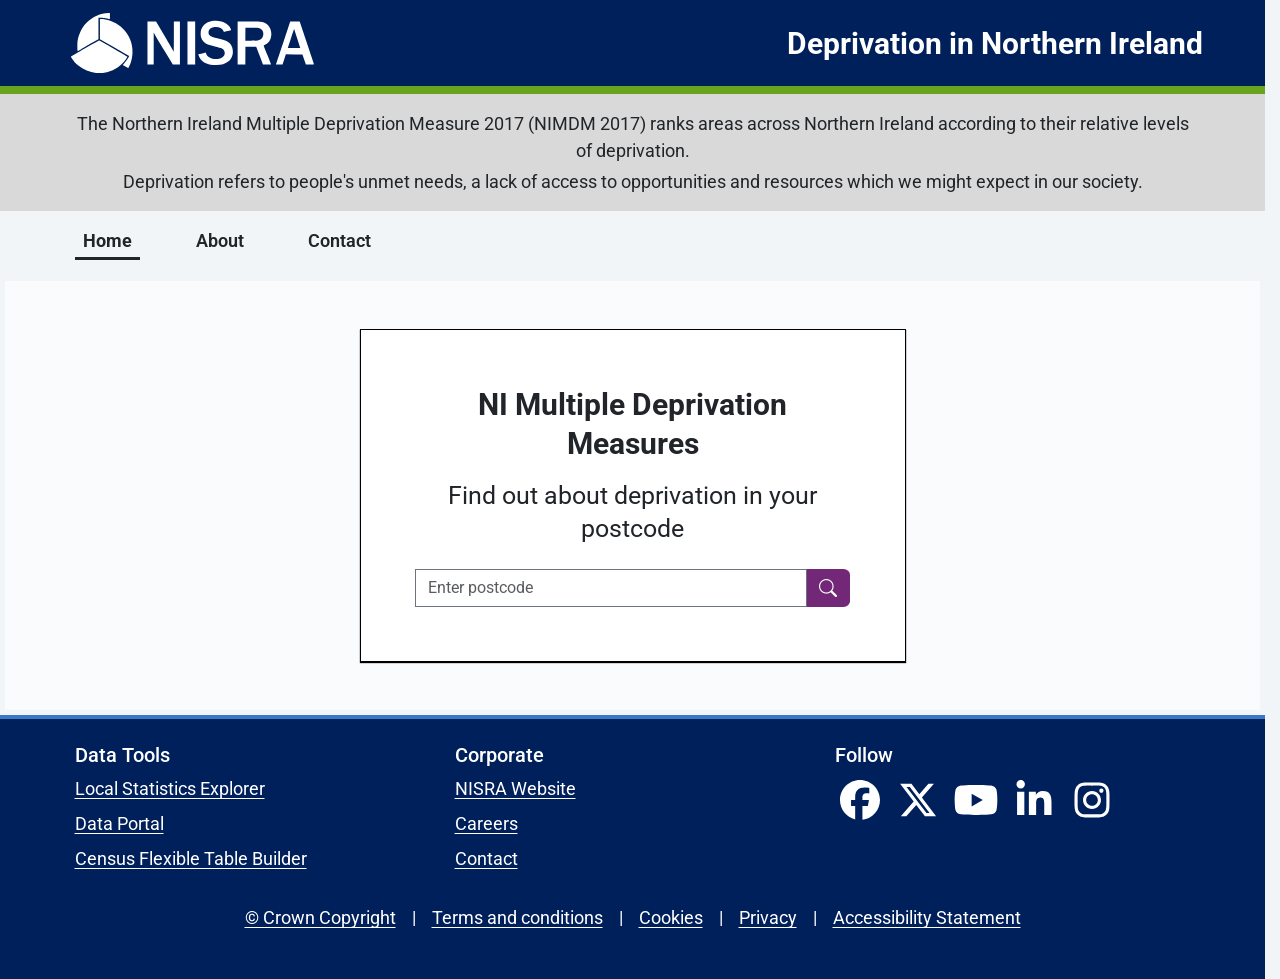
<file: docs/index.html>
<!doctype html>
<html lang="en">
  <head>
    <meta charset="UTF-8" />
    <meta name="viewport" content="width=device-width, initial-scale=1" />
    <title>Deprivation in Northern Ireland | Home</title>
    <link href="https://fonts.googleapis.com/css2?family=Roboto:wght@300;400;500;700&display=swap" rel="stylesheet" />
    <link href="https://cdn.jsdelivr.net/npm/bootstrap@5.3.3/dist/css/bootstrap.min.css" rel="stylesheet" />
    <link rel="stylesheet" href="https://cdn.jsdelivr.net/npm/bootstrap-icons@1.11.3/font/bootstrap-icons.css" />
    <link rel="icon" href="assets/img/icon/favicon.ico" />
    <link rel="stylesheet" href="assets/css/styles.css" />
    <link rel="stylesheet" href="css/lookup.css" />
  </head>
  <body class="d-flex flex-column min-vh-100">
    <header id="site-header" class="navbar p-0"></header>

        <main class="flex-grow-1 d-flex">
  <div id="background-map" class="flex-grow-1 d-flex align-items-center py-5">
    <div class="container">
      <div class="row justify-content-center">
        <div class="col-12 col-md-8 col-lg-6">

        <div class="index-box">

          <h1 class="mb-3">NI Multiple Deprivation Measures</h1>

          <h2 class="mb-4">
            Find out about deprivation in your postcode
          </h2>

          <form id="search" class="lookup-search mx-auto" novalidate>
            <div class="input-group">
              <input id="pc" name="pc" type="search" class="form-control rounded-0 border-secondary" placeholder="Enter postcode" aria-label="Postcode" autocomplete="postal-code">
              <button type="submit" class="search-btn" type="button" aria-label="Search"><i class="bi bi-search"></i></button>
            </div>

            <p id="search-error" class="text-danger mt-2 mb-0 text-start" role="alert" hidden></p>
          </form>

        </div>

      </div>
    </div>
  </div>
</main>

    <footer id="site-footer" class="footer py-4 bg-nisra text-nisra pb-5"></footer>
    <script src="js/layout.js"></script>
    <script src="js/search.js"></script>
  </body>
</html>
</file>
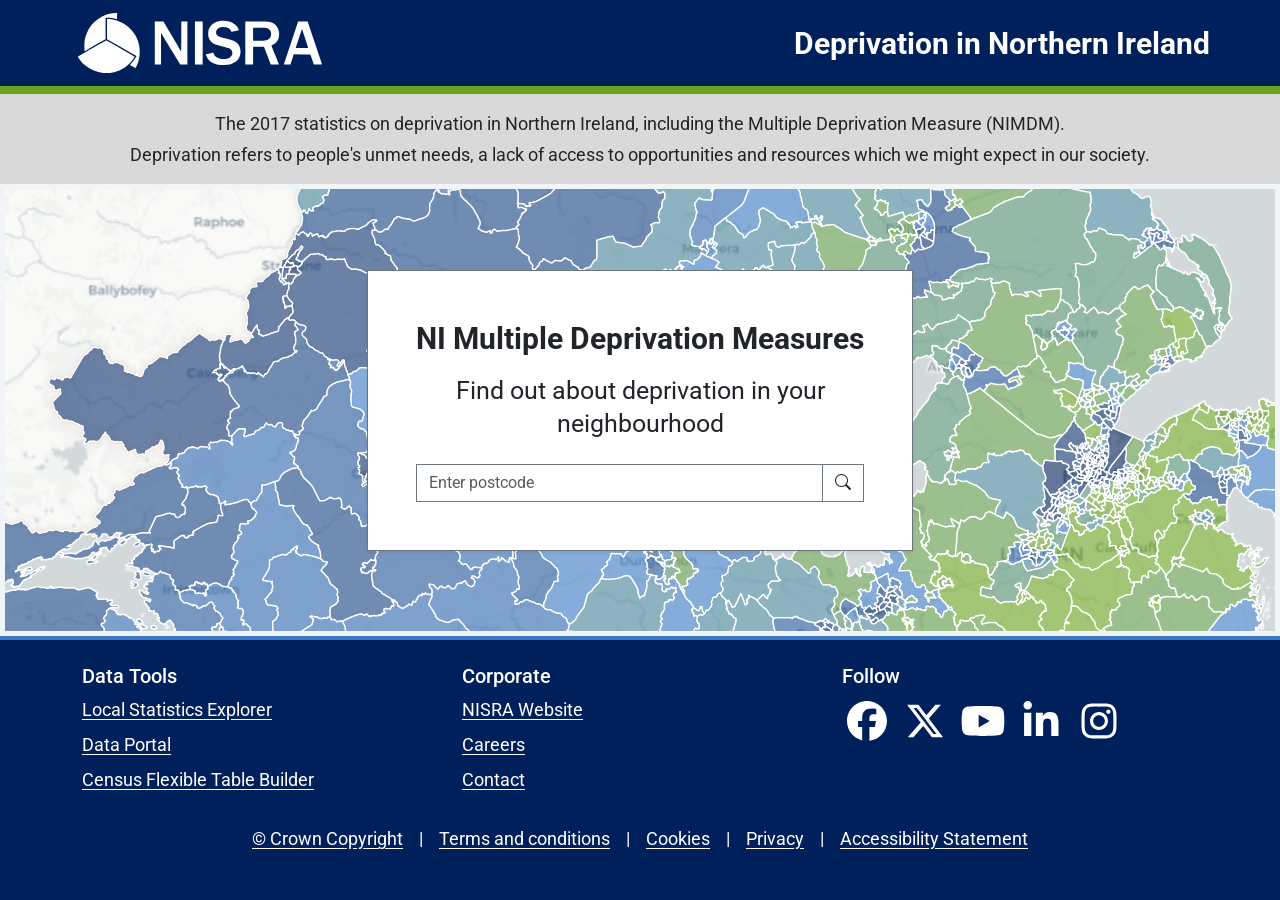
<file: site/index.html>
<!doctype html>
<html lang="en">
  <head>
    <meta charset="UTF-8" />
    <meta name="viewport" content="width=device-width, initial-scale=1" />
    <title>Deprivation in Northern Ireland | Home</title>
    <link href="https://fonts.googleapis.com/css2?family=Roboto:wght@300;400;500;700&display=swap" rel="stylesheet" />
    <link href="https://cdn.jsdelivr.net/npm/bootstrap@5.3.3/dist/css/bootstrap.min.css" rel="stylesheet" />
    <link rel="stylesheet" href="https://cdn.jsdelivr.net/npm/bootstrap-icons@1.11.3/font/bootstrap-icons.css" />
    <link rel="icon" href="assets/img/icon/favicon.ico" />
    <link rel="stylesheet" href="assets/css/styles.css" />
    <link rel="stylesheet" href="css/lookup.css" />
  </head>
  <body class="d-flex flex-column min-vh-100">
    <header id="site-header" class="navbar p-0"></header>

        <main class="flex-grow-1 d-flex">
  <div id="background-map" class="flex-grow-1 d-flex align-items-center py-5">
    <div class="container">
      <div class="row justify-content-center">
        <div class="col-12 col-md-8 col-lg-6">

        <div class="bg-white border border-secondary shadow-sm p-md-5 text-center">

          <h1 class="mb-3">NI Multiple Deprivation Measures</h1>

          <h2 class="mb-4">
            Find out about deprivation in your neighbourhood
          </h2>

          <form id="search" class="lookup-search mx-auto" novalidate>
            <div class="input-group">
              <input id="pc" name="pc" type="search" class="form-control rounded-0 border-secondary" placeholder="Enter postcode" aria-label="Postcode" autocomplete="postal-code">
              <button type="submit" class="btn rounded-0 border-secondary bg-purple" type="button" aria-label="Search"><i class="bi bi-search"></i></button>
            </div>

            <p id="search-error" class="text-danger mt-2 mb-0 text-start" role="alert" hidden></p>
          </form>

        </div>

      </div>
    </div>
  </div>
</main>

    <footer id="site-footer" class="footer py-4 bg-nisra text-nisra pb-5"></footer>
    <script src="js/layout.js"></script>
    <script src="js/search.js"></script>
  </body>
</html>
</file>
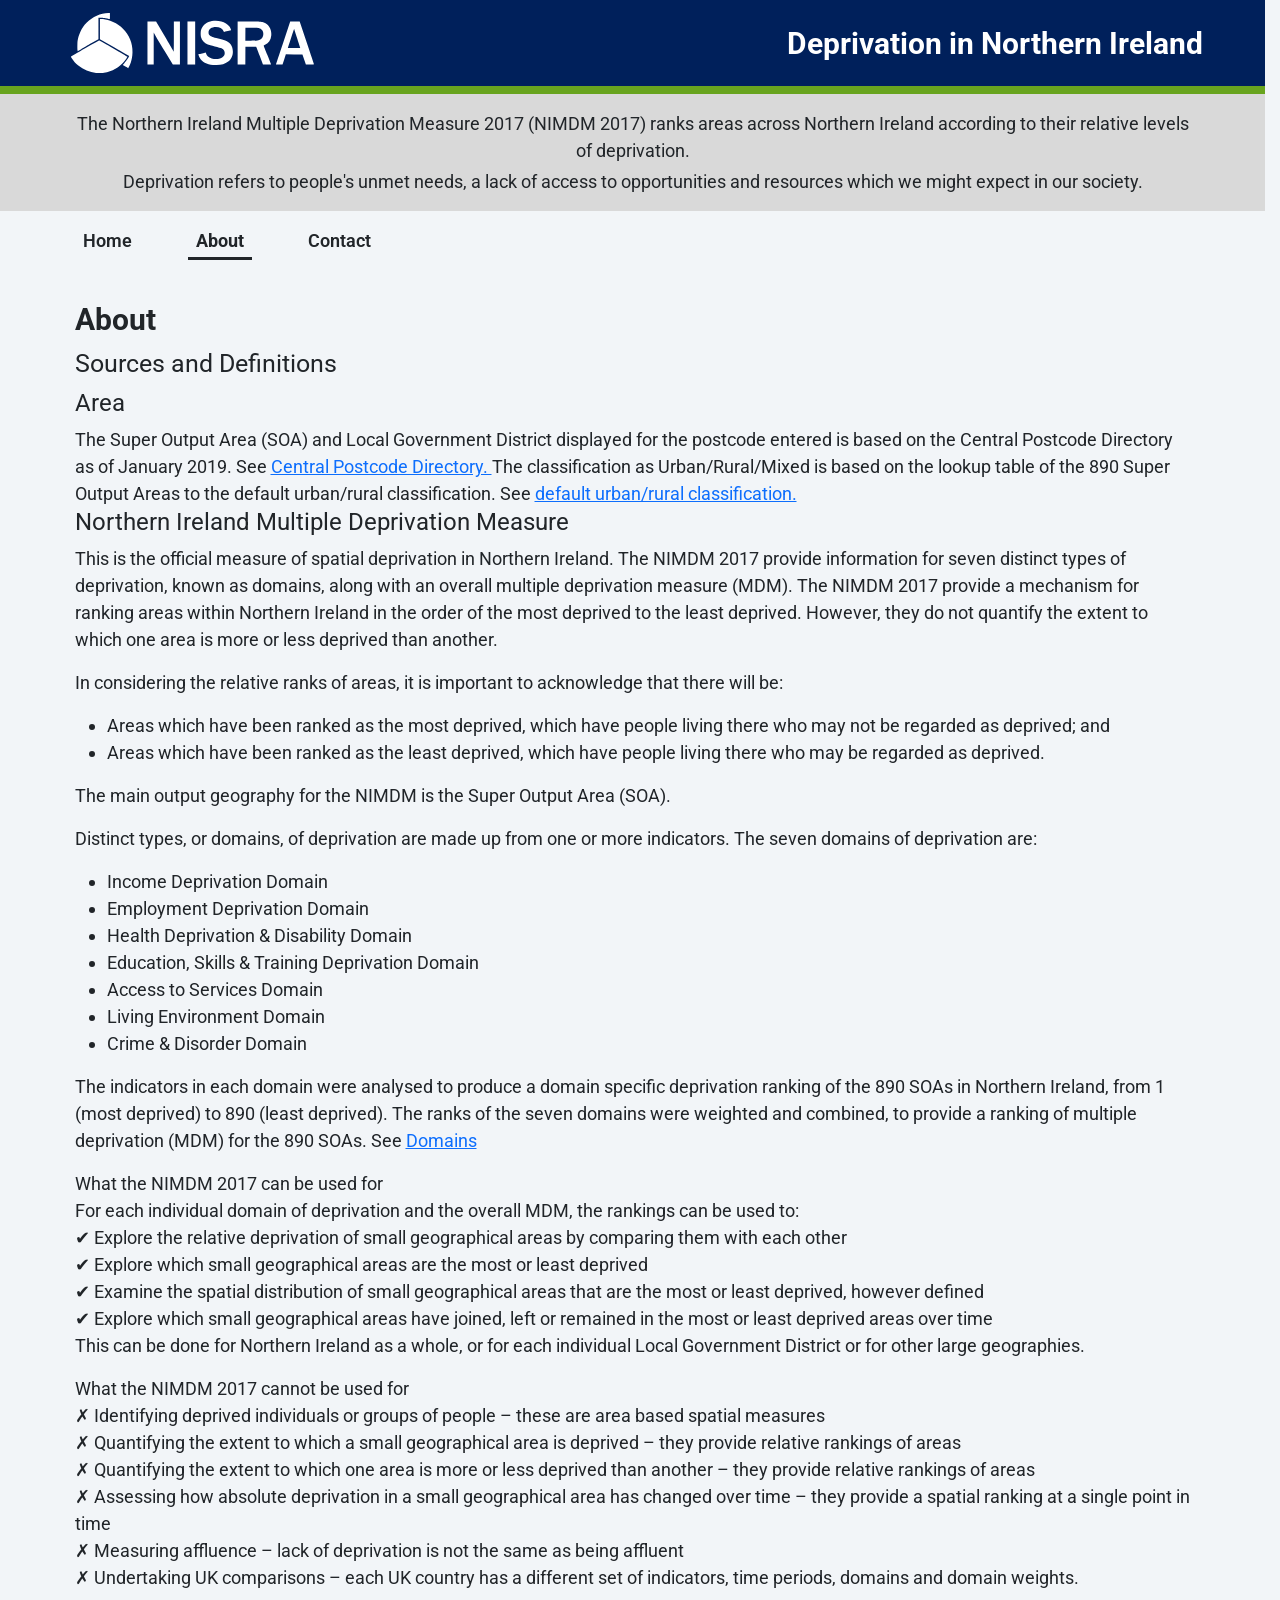
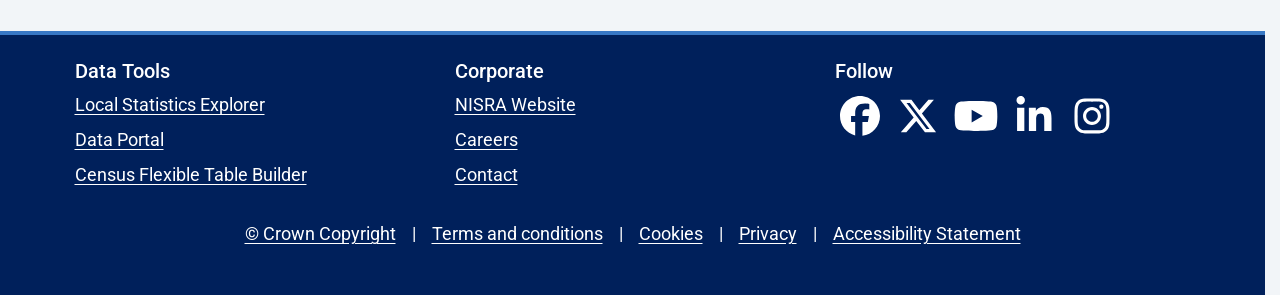
<file: docs/about.html>
<!doctype html>
<html lang="en">
  <head>
    <meta charset="UTF-8" />
    <meta name="viewport" content="width=device-width, initial-scale=1" />
    <title>Deprivation in Northern Ireland | Home</title>
    <link href="https://fonts.googleapis.com/css2?family=Roboto:wght@300;400;500;700&display=swap" rel="stylesheet" />
    <link href="https://cdn.jsdelivr.net/npm/bootstrap@5.3.3/dist/css/bootstrap.min.css" rel="stylesheet" />
    <link rel="stylesheet" href="https://cdn.jsdelivr.net/npm/bootstrap-icons@1.11.3/font/bootstrap-icons.css" />
    <link rel="icon" href="assets/img/icon/favicon.ico" />
    <link rel="stylesheet" href="assets/css/styles.css" />
    <link rel="stylesheet" href="css/lookup.css" />
  </head>
  <body class="d-flex flex-column min-vh-100">
    <header id="site-header" class="navbar p-0"></header>

    <main class="flex-grow-1 container py-4">
      <h1>About</h1>
      <h2>Sources and Definitions</h2>
      <h3>Area</h3>
        The Super Output Area (SOA) and Local Government District displayed for the postcode entered is 
        based on the Central Postcode Directory as of January 2019. See
        <a href="http://www.nisra.gov.uk/geography/postcode.htm"> Central Postcode Directory. </a>
        The classification as Urban/Rural/Mixed is based on the lookup table of the 890 Super Output Areas to the default urban/rural classification.
        See
        <a href="https://www.nisra.gov.uk/support/geography/urban-rural-classification"> default urban/rural classification. </a>
      <h3>Northern Ireland Multiple Deprivation Measure</h3>
      <p>
        This is the official measure of spatial deprivation in Northern Ireland. The NIMDM 2017 provide information for seven distinct 
        types of deprivation, known as domains, along with an overall multiple deprivation measure (MDM). The NIMDM 2017 provide a 
        mechanism for ranking areas within Northern Ireland in the order of the most deprived to the least deprived. However, 
        they do not quantify the extent to which one area is more or less deprived than another.
      </p>
      <p>
        In considering the relative ranks of areas, it is important to acknowledge that there will be:
      </p>
 </p><ul>
            <li>Areas which have been ranked as the most deprived, which have people living there who may not be regarded as deprived; and</li>
            <li>Areas which have been ranked as the least deprived, which have people living there who may be regarded as deprived.</li>
        </ul>
    <p></p>
    <p>
        The main output geography for the NIMDM is the Super Output Area (SOA).
    </p>
    <p>
        Distinct types, or domains, of deprivation are made up from one or more indicators. The seven domains of deprivation are:
        </p><ul>
            <li>Income Deprivation Domain</li>
            <li>Employment Deprivation Domain</li>
            <li>Health Deprivation &amp; Disability Domain</li>
            <li>Education, Skills &amp; Training Deprivation Domain</li>
            <li>Access to Services Domain</li>
            <li>Living Environment Domain</li>
            <li>Crime &amp; Disorder Domain</li>
        </ul>
    <p></p>
    <p>
        The indicators in each domain were analysed to produce a domain specific deprivation ranking of the 890 SOAs in Northern Ireland, from 1 (most deprived) to 890 (least deprived). The ranks of the seven domains were weighted and combined, to provide a ranking of multiple deprivation (MDM) for the 890 SOAs. 
        See <a href="https://www.nisra.gov.uk/statistics/deprivation/northern-ireland-multiple-deprivation-measure-2017-nimdm2017"> Domains </a> 
    </p>
    <p>
        What the NIMDM 2017 can be used for<br>
        For each individual domain of deprivation and the overall MDM, the rankings can be used to:<br>
        ✔ Explore the relative deprivation of small geographical areas by comparing them with each other<br>
        ✔ Explore which small geographical areas are the most or least deprived<br>
        ✔ Examine the spatial distribution of small geographical areas that are the most or least deprived, however defined<br>
        ✔ Explore which small geographical areas have joined, left or remained in the most or least deprived areas over time<br>
        This can be done for Northern Ireland as a whole, or for each individual Local Government District or for other large geographies.
    </p>
    <p>
        What the NIMDM 2017 cannot be used for<br>
        ✗ Identifying deprived individuals or groups of people – these are area based spatial measures<br>
        ✗ Quantifying the extent to which a small geographical area is deprived – they provide relative rankings of areas<br>
        ✗ Quantifying the extent to which one area is more or less deprived than another – they provide relative rankings of areas<br>
        ✗ Assessing how absolute deprivation in a small geographical area has changed over time – they provide a spatial ranking at a single point in time<br>
        ✗ Measuring affluence – lack of deprivation is not the same as being affluent<br>
        ✗ Undertaking UK comparisons – each UK country has a different set of indicators, time periods, domains and domain weights.
    </p>
    </main>

    <footer id="site-footer" class="footer py-4 bg-nisra text-nisra pb-5"></footer>
    <script src="js/layout.js"></script>
  </body>
</file>
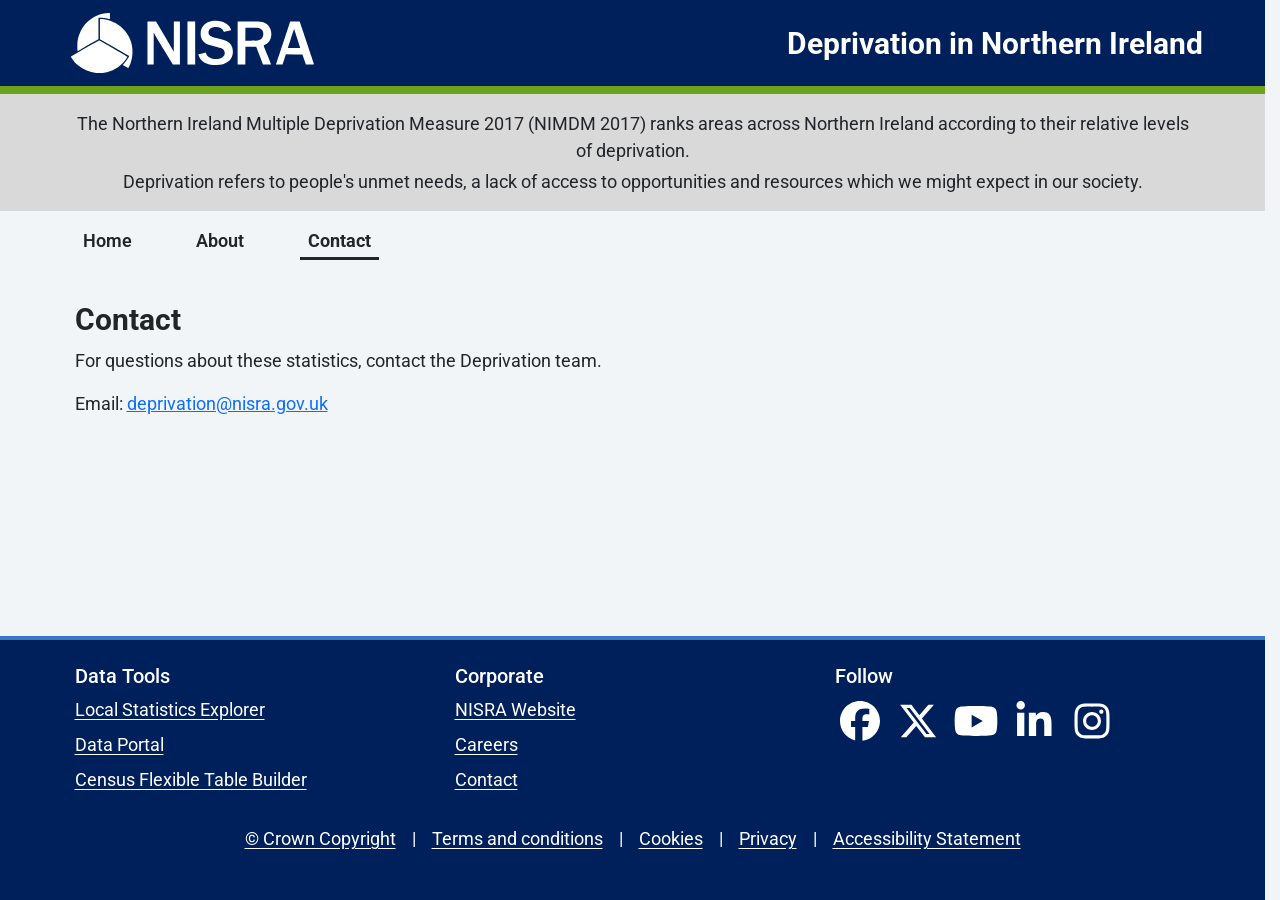
<file: docs/contact.html>
<!doctype html>
<html lang="en">
  <head>
    <meta charset="UTF-8" />
    <meta name="viewport" content="width=device-width, initial-scale=1" />
    <title>Deprivation in Northern Ireland | Home</title>
    <link href="https://fonts.googleapis.com/css2?family=Roboto:wght@300;400;500;700&display=swap" rel="stylesheet" />
    <link href="https://cdn.jsdelivr.net/npm/bootstrap@5.3.3/dist/css/bootstrap.min.css" rel="stylesheet" />
    <link rel="stylesheet" href="https://cdn.jsdelivr.net/npm/bootstrap-icons@1.11.3/font/bootstrap-icons.css" />
    <link rel="icon" href="assets/img/icon/favicon.ico" />
    <link rel="stylesheet" href="assets/css/styles.css" />
    <link rel="stylesheet" href="css/lookup.css" />
  </head>
  <body class="d-flex flex-column min-vh-100">
    <header id="site-header" class="navbar p-0"></header>

    <main class="flex-grow-1 container py-4">
      <h1>Contact</h1>
      <p>For questions about these statistics, contact the Deprivation team.</p>
      <p>Email: <a href="mailto:EMAIL ADDRESS">deprivation@nisra.gov.uk</a></p>
    </main>

    <footer id="site-footer" class="footer py-4 bg-nisra text-nisra pb-5"></footer>
    <script src="js/layout.js"></script>
  </body>
</file>
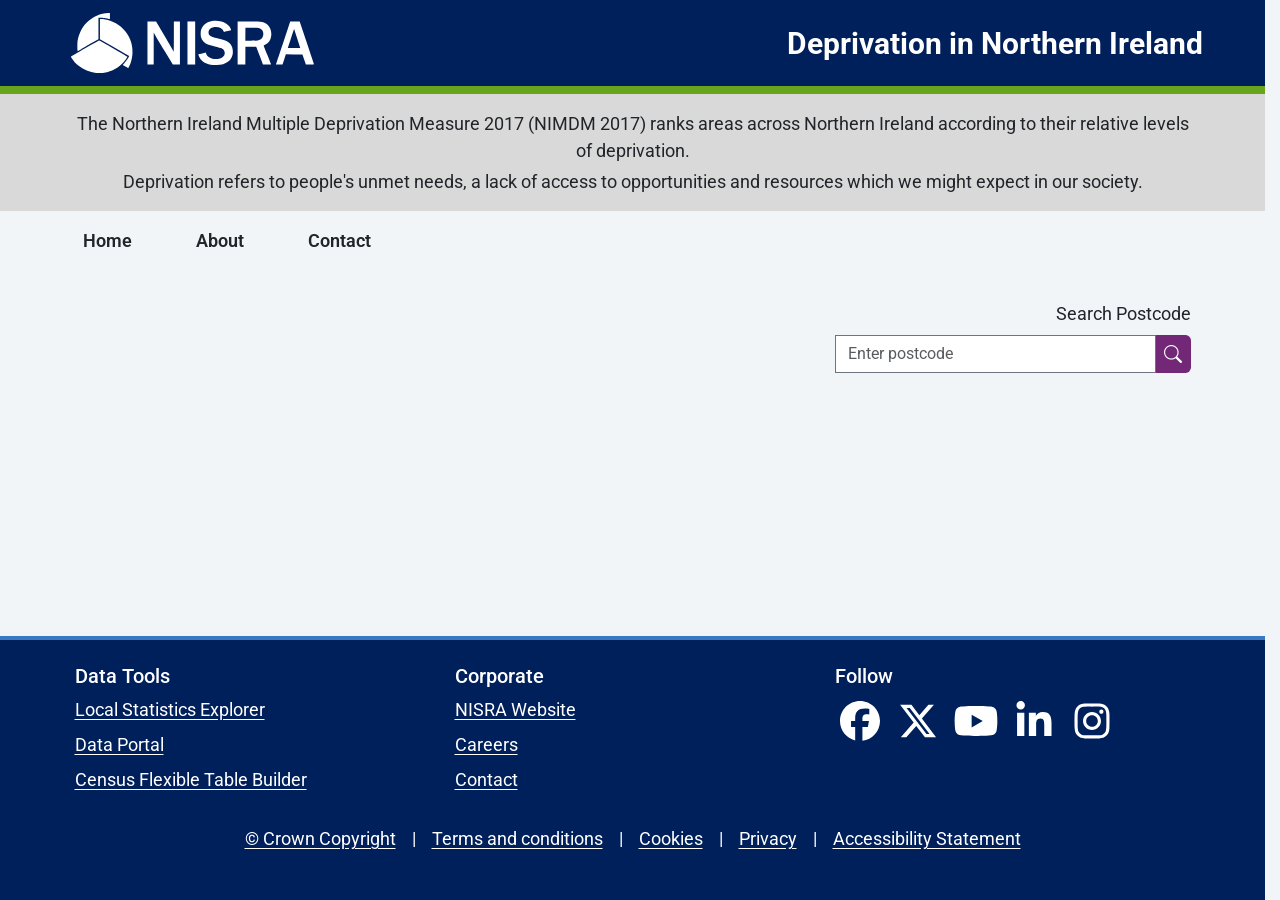
<file: docs/details.html>
<!doctype html>
<html lang="en">
  <head>
    <meta charset="UTF-8" />
    <meta name="viewport" content="width=device-width, initial-scale=1" />
    <title>Deprivation in Northern Ireland | Home</title>
    <link href="https://fonts.googleapis.com/css2?family=Roboto:wght@300;400;500;700&display=swap" rel="stylesheet" />
    <link href="https://cdn.jsdelivr.net/npm/bootstrap@5.3.3/dist/css/bootstrap.min.css" rel="stylesheet" />
    <link rel="stylesheet" href="https://cdn.jsdelivr.net/npm/bootstrap-icons@1.11.3/font/bootstrap-icons.css" />
    <link rel="icon" href="assets/img/icon/favicon.ico" />
    <link rel="stylesheet" href="assets/css/styles.css" />
    <link rel="stylesheet" href="css/lookup.css" />
  </head>
  <body class="d-flex flex-column min-vh-100">
    <header id="site-header" class="navbar p-0"></header>

<main class="flex-grow-1 container py-4">
    <div class="row align-items-start">
        <div class="col-lg-8 order-2 order-lg-1">
            <div id="summary"></div>
        </div>
        <div class="col-lg-4 order-1 order-lg-2">
            <form id="search" class="lookup-search" novalidate>
                <label for="pc" class="form-label search-label">Search Postcode</label>
                <div class="input-group">
                    <input id="pc" name="pc" type="search" class="form-control rounded-0 border-secondary" placeholder="Enter postcode" autocomplete="off" />
                    <button type="submit" class="search-btn" aria-label="Search">
                        <i class="bi bi-search"></i>
                    </button>
                </div>
                <p id="search-error" class="text-danger" hidden></p>
            </form>
        </div>
    </div>
    <div id="scales"></div>
</main>

    <footer id="site-footer" class="footer py-4 bg-nisra text-nisra pb-5"></footer>
    <script src="js/layout.js"></script>
    <script src="js/search.js"></script>
    <script src="js/scale.js"></script>
    <script src="js/details.js"></script>
  </body>
</file>
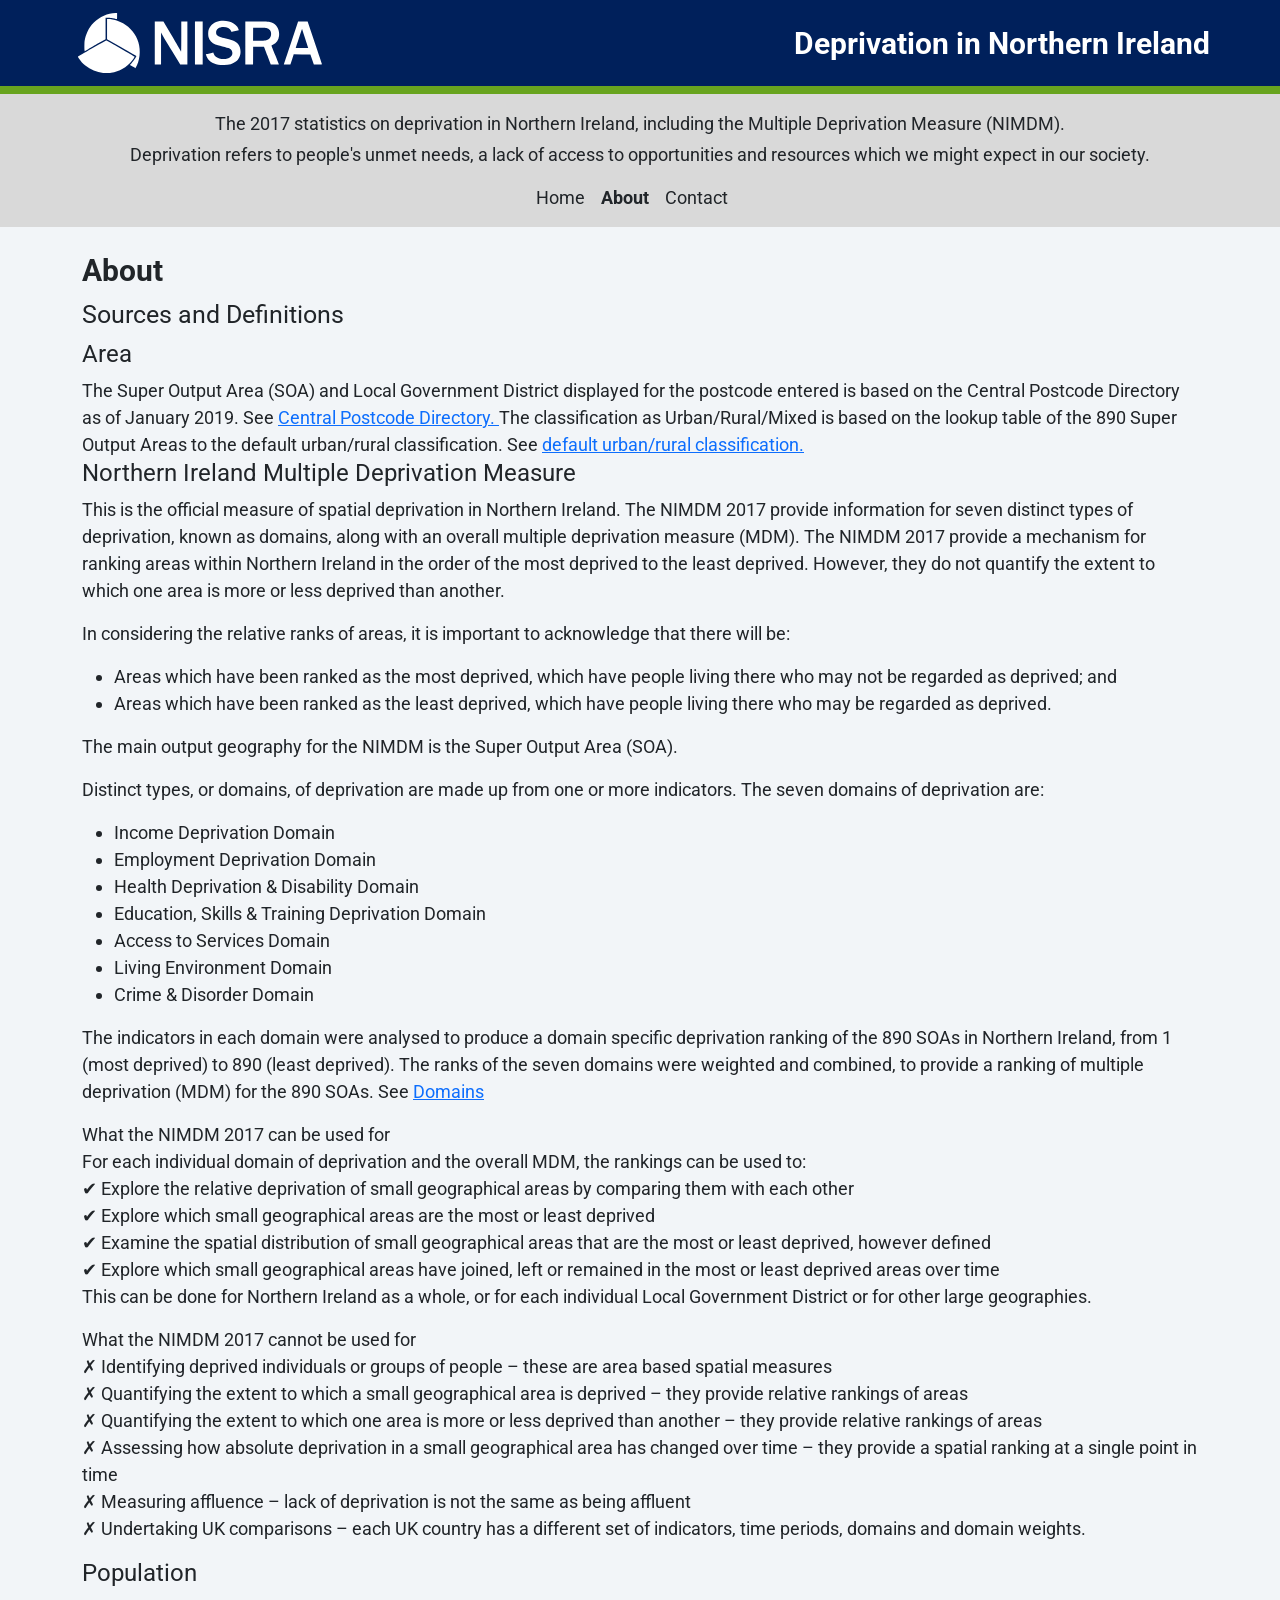
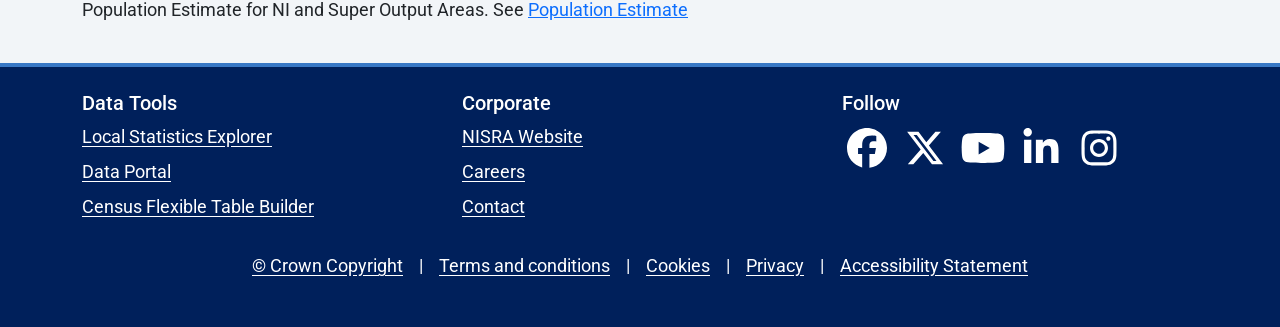
<file: site/about.html>
<!doctype html>
<html lang="en">
  <head>
    <meta charset="UTF-8" />
    <meta name="viewport" content="width=device-width, initial-scale=1" />
    <title>Deprivation in Northern Ireland | Home</title>
    <link href="https://fonts.googleapis.com/css2?family=Roboto:wght@300;400;500;700&display=swap" rel="stylesheet" />
    <link href="https://cdn.jsdelivr.net/npm/bootstrap@5.3.3/dist/css/bootstrap.min.css" rel="stylesheet" />
    <link rel="stylesheet" href="https://cdn.jsdelivr.net/npm/bootstrap-icons@1.11.3/font/bootstrap-icons.css" />
    <link rel="icon" href="assets/img/icon/favicon.ico" />
    <link rel="stylesheet" href="assets/css/styles.css" />
    <link rel="stylesheet" href="css/lookup.css" />
  </head>
  <body class="d-flex flex-column min-vh-100">
    <header id="site-header" class="navbar p-0"></header>

    <main class="flex-grow-1 container py-4">
      <h1>About</h1>
      <h2>Sources and Definitions</h2>
      <h3>Area</h3>
        The Super Output Area (SOA) and Local Government District displayed for the postcode entered is 
        based on the Central Postcode Directory as of January 2019. See
        <a href="http://www.nisra.gov.uk/geography/postcode.htm"> Central Postcode Directory. </a>
        The classification as Urban/Rural/Mixed is based on the lookup table of the 890 Super Output Areas to the default urban/rural classification.
        See
        <a href="https://www.nisra.gov.uk/support/geography/urban-rural-classification"> default urban/rural classification. </a>
      <h3>Northern Ireland Multiple Deprivation Measure</h3>
      <p>
        This is the official measure of spatial deprivation in Northern Ireland. The NIMDM 2017 provide information for seven distinct 
        types of deprivation, known as domains, along with an overall multiple deprivation measure (MDM). The NIMDM 2017 provide a 
        mechanism for ranking areas within Northern Ireland in the order of the most deprived to the least deprived. However, 
        they do not quantify the extent to which one area is more or less deprived than another.
      </p>
      <p>
        In considering the relative ranks of areas, it is important to acknowledge that there will be:
      </p>
 </p><ul>
            <li>Areas which have been ranked as the most deprived, which have people living there who may not be regarded as deprived; and</li>
            <li>Areas which have been ranked as the least deprived, which have people living there who may be regarded as deprived.</li>
        </ul>
    <p></p>
    <p>
        The main output geography for the NIMDM is the Super Output Area (SOA).
    </p>
    <p>
        Distinct types, or domains, of deprivation are made up from one or more indicators. The seven domains of deprivation are:
        </p><ul>
            <li>Income Deprivation Domain</li>
            <li>Employment Deprivation Domain</li>
            <li>Health Deprivation &amp; Disability Domain</li>
            <li>Education, Skills &amp; Training Deprivation Domain</li>
            <li>Access to Services Domain</li>
            <li>Living Environment Domain</li>
            <li>Crime &amp; Disorder Domain</li>
        </ul>
    <p></p>
    <p>
        The indicators in each domain were analysed to produce a domain specific deprivation ranking of the 890 SOAs in Northern Ireland, from 1 (most deprived) to 890 (least deprived). The ranks of the seven domains were weighted and combined, to provide a ranking of multiple deprivation (MDM) for the 890 SOAs. 
        See <a href="https://www.nisra.gov.uk/statistics/deprivation/northern-ireland-multiple-deprivation-measure-2017-nimdm2017"> Domains </a> 
    </p>
    <p>
        What the NIMDM 2017 can be used for<br>
        For each individual domain of deprivation and the overall MDM, the rankings can be used to:<br>
        ✔ Explore the relative deprivation of small geographical areas by comparing them with each other<br>
        ✔ Explore which small geographical areas are the most or least deprived<br>
        ✔ Examine the spatial distribution of small geographical areas that are the most or least deprived, however defined<br>
        ✔ Explore which small geographical areas have joined, left or remained in the most or least deprived areas over time<br>
        This can be done for Northern Ireland as a whole, or for each individual Local Government District or for other large geographies.
    </p>
    <p>
        What the NIMDM 2017 cannot be used for<br>
        ✗ Identifying deprived individuals or groups of people – these are area based spatial measures<br>
        ✗ Quantifying the extent to which a small geographical area is deprived – they provide relative rankings of areas<br>
        ✗ Quantifying the extent to which one area is more or less deprived than another – they provide relative rankings of areas<br>
        ✗ Assessing how absolute deprivation in a small geographical area has changed over time – they provide a spatial ranking at a single point in time<br>
        ✗ Measuring affluence – lack of deprivation is not the same as being affluent<br>
        ✗ Undertaking UK comparisons – each UK country has a different set of indicators, time periods, domains and domain weights.
    </p>
    <h3>Population</h3>
    <p>
        Population Estimate for NI and Super Output Areas. 
        See <a href="http://www.ninis2.nisra.gov.uk/Download/Population/Population Totals (statistical geographies).ods">Population Estimate</a>
        
    </p>
    </main>

    <footer id="site-footer" class="footer py-4 bg-nisra text-nisra pb-5"></footer>
    <script src="js/layout.js"></script>
  </body>
</file>
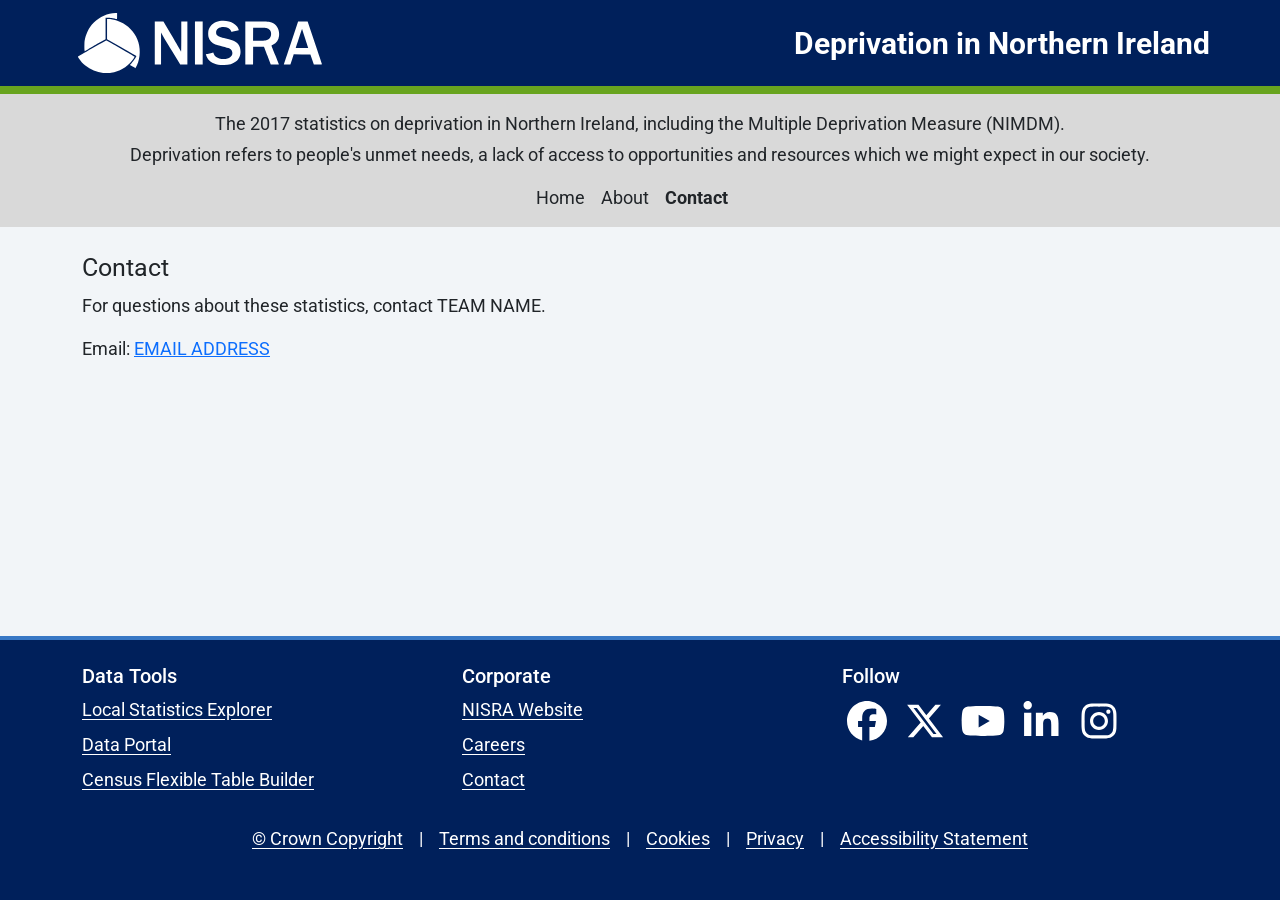
<file: site/contact.html>
<!doctype html>
<html lang="en">
  <head>
    <meta charset="UTF-8" />
    <meta name="viewport" content="width=device-width, initial-scale=1" />
    <title>Deprivation in Northern Ireland | Home</title>
    <link href="https://fonts.googleapis.com/css2?family=Roboto:wght@300;400;500;700&display=swap" rel="stylesheet" />
    <link href="https://cdn.jsdelivr.net/npm/bootstrap@5.3.3/dist/css/bootstrap.min.css" rel="stylesheet" />
    <link rel="stylesheet" href="https://cdn.jsdelivr.net/npm/bootstrap-icons@1.11.3/font/bootstrap-icons.css" />
    <link rel="icon" href="assets/img/icon/favicon.ico" />
    <link rel="stylesheet" href="assets/css/styles.css" />
    <link rel="stylesheet" href="css/lookup.css" />
  </head>
  <body class="d-flex flex-column min-vh-100">
    <header id="site-header" class="navbar p-0"></header>

    <main class="flex-grow-1 container py-4">
      <h2>Contact</h2>
      <p>For questions about these statistics, contact TEAM NAME.</p>
      <p>Email: <a href="mailto:EMAIL ADDRESS">EMAIL ADDRESS</a></p>
    </main>

    <footer id="site-footer" class="footer py-4 bg-nisra text-nisra pb-5"></footer>
    <script src="js/layout.js"></script>
  </body>
</file>
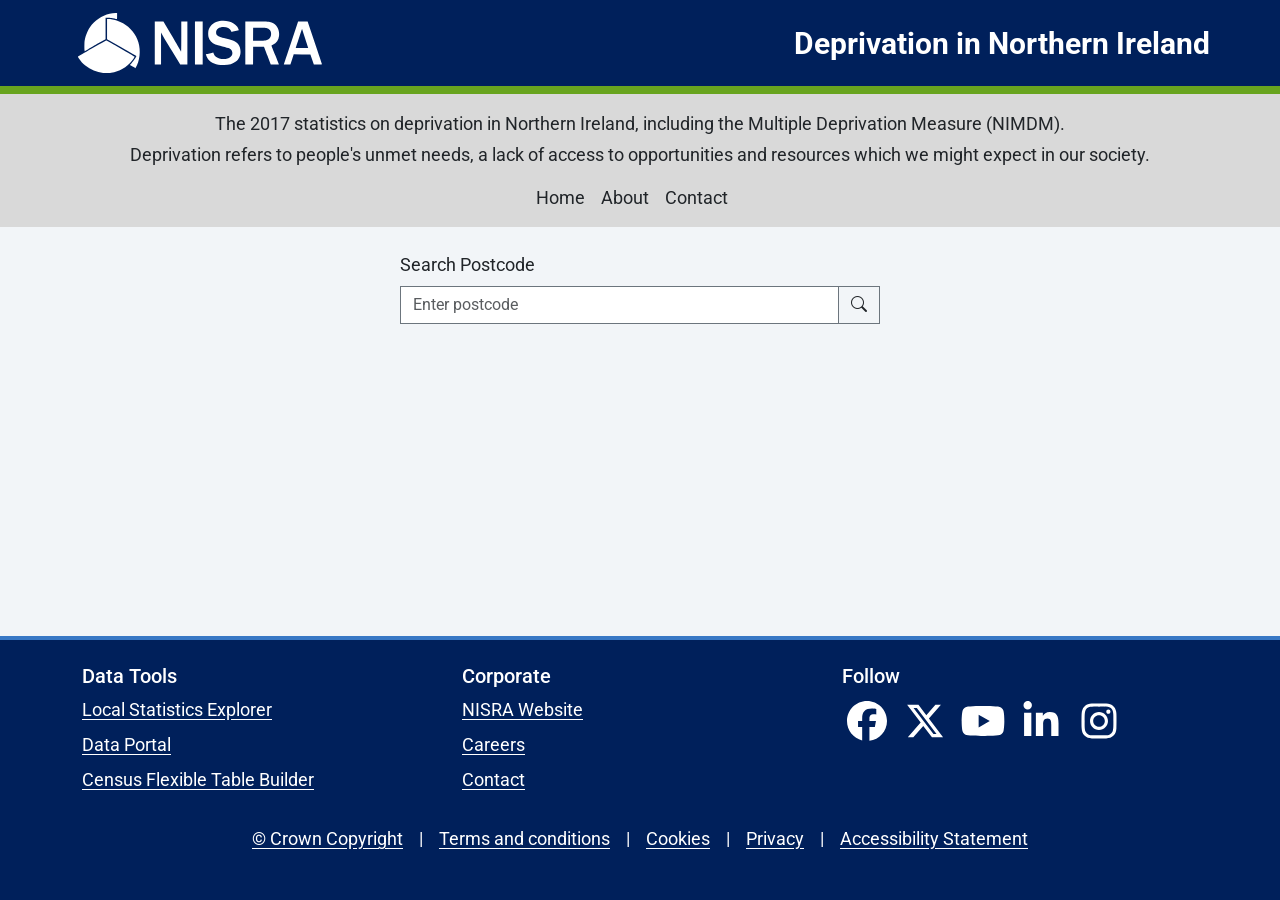
<file: site/details.html>
<!doctype html>
<html lang="en">
  <head>
    <meta charset="UTF-8" />
    <meta name="viewport" content="width=device-width, initial-scale=1" />
    <title>Deprivation in Northern Ireland | Home</title>
    <link href="https://fonts.googleapis.com/css2?family=Roboto:wght@300;400;500;700&display=swap" rel="stylesheet" />
    <link href="https://cdn.jsdelivr.net/npm/bootstrap@5.3.3/dist/css/bootstrap.min.css" rel="stylesheet" />
    <link rel="stylesheet" href="https://cdn.jsdelivr.net/npm/bootstrap-icons@1.11.3/font/bootstrap-icons.css" />
    <link rel="icon" href="assets/img/icon/favicon.ico" />
    <link rel="stylesheet" href="assets/css/styles.css" />
    <link rel="stylesheet" href="css/lookup.css" />
  </head>
  <body class="d-flex flex-column min-vh-100">
    <header id="site-header" class="navbar p-0"></header>

    <main class="flex-grow-1 container py-4">
      <form id="search" class="lookup-search mb-4" novalidate>
        <label for="pc" class="form-label">Search Postcode</label>
        <div class="input-group">
          <input id="pc" name="pc" type="search" class="form-control rounded-0 border-secondary" placeholder="Enter postcode" autocomplete="off" />
            <button type="submit" class="btn bs-btn-bg rounded-0 border-secondary bg-purple" type="button" aria-label="Search"><i class="bi bi-search"></i></button>
        </div>
        <p id="search-error" class="text-danger" hidden></p>
      </form>

      <div id="result"></div>
    </main>

    <footer id="site-footer" class="footer py-4 bg-nisra text-nisra pb-5"></footer>
    <script src="js/layout.js"></script>
    <script src="js/search.js"></script>
    <script src="js/scale.js"></script>
    <script src="js/details.js"></script>
  </body>
</file>
<file: docs/assets/css/styles.css>
@view-transition { navigation: auto; }

#summary > *, #scales > * { animation: fade-in .4s ease-out; }
@keyframes fade-in { from { opacity: 0;}}

@media (prefers-reduced-motion: reduce) {
  #summary > *, #scales > * { animation: none}
}

html { scrollbar-gutter: stable; }
/* COPIED CSS FROM POSTCODE_TOOL - NEEDS CLEANED*/
/* ===========================
   Base
   =========================== */
body {
  font-family: 'Roboto', Arial, sans-serif;
  font-size: 18px;
  line-height: 1.5;          
  font-weight: 400;
  background-color: #f2f5f8;
  background-size: cover;
}

#background-map {
  /*background-image: url("../img/nimdm_sdz_map.png"); */
  background-color: #ffffffa9;
  background-repeat: no-repeat;
  background-position: center center;
  padding: 350px 0 350px 0;
  margin: 5px
}

/* ===========================
   Global NISRA colours
   =========================== */
:root {
  --nisra_blue: #3878c5;
	--nisra_navy: #00205b;
	--nisra_purple: #732777;
  --nisra_slate: #3b3b3b;
  --nisra_green: #68a41e;
}

/* Headings per style guide */
h1 { font-size: 28px; line-height: 1.285; font-weight: 700; }
@media (min-width: 992px) { h1 { font-size: 30px; line-height: 1.3; } }

h2 { font-size: 24px; line-height: 1.333; font-weight: 400; }
@media (min-width: 992px) { h2 { font-size: 25px; line-height: 1.32; } }

h3 { font-size: 21px; line-height: 1.143; font-weight: 400; }
@media (min-width: 992px) { h3 { font-size: 24px; line-height: 1.25; } }

h4 { font-size: 18px; line-height: 1.333; font-weight: 400; }
@media (min-width: 992px) { h4 { font-size: 21px; line-height: 1.286; } }


main a[target="_blank"]::after {
  content: "";
  width: 14px; height: 11px;
  margin: 5px; vertical-align: text-bottom; display: inline-block;

  -webkit-mask: url('data:image/svg+xml;utf8,<svg xmlns="http://www.w3.org/2000/svg" width="14" height="11" viewBox="0 0 14 11"><g fill="none" stroke="%23000" stroke-width="1"><path d="M0 3h2V0h12v8h-2v3H0zm13-2H3v6h10zM2 4H1v4h1zm-1 6h10V8H1z"/></g></svg>') no-repeat center / contain;
          mask: url('data:image/svg+xml;utf8,<svg xmlns="http://www.w3.org/2000/svg" width="14" height="11" viewBox="0 0 14 11"><g fill="none" stroke="%23000" stroke-width="1"><path d="M0 3h2V0h12v8h-2v3H0zm13-2H3v6h10zM2 4H1v4h1zm-1 6h10V8H1z"/></g></svg>') no-repeat center / contain;
  background-color: var(--bs-secondary-color, #6c757d); /* follows Bootstrap’s text-secondary */
}

/* ===========================
   Map & Legend
   =========================== */
.map {
  min-height: 50vh;
  width: 100%;
  position: relative;
  z-index: 0;
  margin-bottom: 2px;
}

.map-legend {
  padding-bottom: 10px;
  z-index: 1;
  margin: 0 auto;        /* center horizontally */
  display: table;
  width: 60%;
}
.legend-min,
.legend-unit,
.legend-max {
  width: 33%;
  font-size: 10pt;
  padding: 0;
}
.legend-min,
.legend-max { font-weight: bold; }
.legend-max { text-align: right; }
.legend-unit { text-align: center; }

.colour-block {
  height: 25px;
  width: 20%;
  border-left: 1px #555555 solid;
  border-top: 1px #555555 solid;
  border-bottom: 1px #555555 solid;
}
.colour-block:last-child { border-right: 1px #555555 solid; }

/* Map container min height for small vs large screens */
#map-container{
  width: 80%;
  height: 600px;                
  margin: 0 auto;
}

@media (max-width: 1199.98px){
  #map-container{
    height: 360px;               
  }
}



/* ===========================
   Chart sizing
   =========================== */
#chart-container {
  height: 410px;          /* desktop/tablet */
  position: relative;
  margin-bottom: 2em;
}
@media (max-width: 767.98px) { #chart-container { height: 220px; } }

#chart-container canvas {
  width: 100% !important;
  height: 100% !important;
  display: block;
}

/* ===========================
   Brand & misc.
   =========================== */
.app-title { font-weight: 700; letter-spacing: 0.2px; }
.img-50 { width: 50px; height: 50px; }

/* ===========================
   Footer
   =========================== */
.footer {
  background-color: var(--nisra_navy);
  color: #fff;
  border-top: 4px solid var(--nisra_blue);
}
.footer a {
  color: #fff;
  text-underline-offset: 3px;
}
.footer a:hover,
.footer a:focus {
  color: #fff;
  text-decoration-thickness: 3px;
}
.footer-links { list-style: none; padding-left: 0; }
.footer-links .list-inline-item { margin: 0 .5rem; }

/* More vertical spacing in vertical lists */
.footer ul.list-unstyled li { margin-bottom: 0.5rem; }

/* Social icon hover */
.footer .list-inline-item img {
  transition: box-shadow 0.2s ease, border 0.2s ease;
}
.footer .list-inline-item img:hover {
  border: 2px solid #fff;
  box-shadow: 0 0 4px rgba(255, 255, 255, 0.6);
  border-radius: 4px;
}

banner a {
  color: #fff;
}

a:hover, a:focus {
  text-decoration-thickness: 3px;
}
nav a{
  color: #fff;
  text-decoration: none;
}

.feedback a[target="_blank"]::after {
  content: "";
  width: 14px; height: 11px;
  margin: 5px; vertical-align: text-bottom; display: inline-block;

  -webkit-mask: url('data:image/svg+xml;utf8,<svg xmlns="http://www.w3.org/2000/svg" width="14" height="11" viewBox="0 0 14 11"><g fill="none" stroke="%23000" stroke-width="1"><path d="M0 3h2V0h12v8h-2v3H0zm13-2H3v6h10zM2 4H1v4h1zm-1 6h10V8H1z"/></g></svg>') no-repeat center / contain;
          mask: url('data:image/svg+xml;utf8,<svg xmlns="http://www.w3.org/2000/svg" width="14" height="11" viewBox="0 0 14 11"><g fill="none" stroke="%23000" stroke-width="1"><path d="M0 3h2V0h12v8h-2v3H0zm13-2H3v6h10zM2 4H1v4h1zm-1 6h10V8H1z"/></g></svg>') no-repeat center / contain;
  background-color: #fff; 
}

table tr:not(:has(th)):hover {
  background-color: #f2f2f2;
}

.maplibregl-export-control {
  display: none !important;
}

.btn-primary {
  background-color: #732777;
}

.current-page {
  background-color: #68a41e;
  color: #000;
  padding:0rem 0.5rem 0.5rem;
  border-bottom: 14px solid #68a41e;
}

.current-page-strapline {
  background-color: #d9d9d9;
  color: #000;
}


.card-body p {
  margin: 0;
  line-height: normal;
}

.blue-bg {
  background-color: var(--nisra_blue);
  color: #fff;
}

.grey-bg {
  background-color: #D9D9D9;
}

.grey-bg a {
  color: #000;
}

.home {
  background-color: #fff;
  color: var(--nisra_navy);
  border: 2px solid var(--nisra_navy);
}

.blue-bg a, .purple-bg a {
  color: #fff;
}

.purple-bg {
  background-color: var(--nisra_purple);
  color: #fff;
}

.purple-border {
  border: 2px solid var(--nisra_purple);
}

.green-border {
  border: 2px solid var(--nisra_green);
}

.light-purple-bg {
  background-color: #CE70D2;
  /* color: #fff; */
}

.green-bg {
  background-color: var(--nisra_green);
}

.green-bg a {
  color: #000;
}

.navy-bg {
  background-color: var(--nisra_navy) !important;
  color: #fff !important;
}

.nav-btn {
    padding: 0 0.5rem 0.2rem;
    color: #000;
    text-decoration: none;
    border-bottom: 3px solid transparent;
}

.nav-btn:hover {
    border-bottom-color: #68a41e;
    color: #000;
}

.chart-canvas {
  height: 40vh !important;
}

@media (max-width: 1200px) { 
  .chart-canvas {
    height: 80vh !important;
  } 
}

.accordion-button:not(.collapsed) {
  background-color: #00205b;
  color: #fff;
}

.accordion-button:not(.collapsed)::after {
  filter: brightness(0) invert(1);
}

.accordion-button {
  border-left: 2px solid #00205b;
  border-top: 2px solid #00205b;
  border-bottom: 2px solid #00205b;
  color: #000;
  font-size: 0.75em;
}

#info-card {
  border: 2px solid var(--nisra_navy);
}


.info-card-wrap {
  display: grid;
  grid-template-rows: 0fr;   /* closed */
  opacity: 0;
  transition: grid-template-rows .35s ease, opacity .25s ease;
}

.info-card-wrap > .card{
  overflow: hidden;
  min-height: 0;
}

.info-card-wrap:has(.accordion-collapse.show){
  grid-template-rows: 1fr;   /* open */
  opacity: 1;
}

#info-content p {
  margin-bottom: 1em;
}

.nisra-table {
  width: 100%;
  border-collapse: collapse;
  border: 2px solid #0b0c0c;
  margin-top: 1rem;
}

.nisra-table caption {
  caption-side: top;
  text-align: left;
  font-weight: 600;
  margin-bottom: 0.5rem;
}

.nisra-table th,
.nisra-table td {
  border: 1px solid #b1b4b6;
  padding: 0.6rem;
  vertical-align: top;
  text-align: left;
}

.nisra-table thead th {
  background-color: #f3f2f1;
}

.nisra-table tbody th {
  font-weight: 600;
}

.card-footer {
  margin-top: auto;
}

:focus-visible {
  outline: 3px solid #D4351C;     
  outline-offset: 3px;
}

:focus:not(:focus-visible) {
  outline: none;
}

:root {
  --bs-focus-ring-color: #D4351C; 
  --bs-focus-ring-width: 0.25rem;
}

.form-check-input:focus,
.form-check-input:focus-visible {
  border-color: #D4351C;
  box-shadow: 0 0 0 0.25rem #D4351C;
  outline: none; 
}

.accordion-button:focus,
.accordion-button:focus-visible {
  box-shadow: 0 0 0 0.25rem #1cd43b;
  outline: none;
}

input:focus-visible, select:focus-visible, button:focus-visible, .map:has(canvas:focus-visible) {
  outline: 3px solid #D4351C !important;
  outline-offset: -2px !important;
  box-shadow: none !important;
}

.btn:focus,
.btn:focus-visible,
.form-control:focus,
.form-control:focus-visible,
.form-select:focus,
.form-select:focus-visible {
  box-shadow: none;
}

.nav-btn:focus-visible,
.nav .nav-btn:focus-visible,
#nav a:focus-visible {
  outline: none;
  box-shadow: inset 0 0 0 3px #D4351C;
  border-radius: 0.25rem; /* optional, if you want */
}

.display-6.unit {
  font-size: 18pt;
}

.display-4.unit {
  font-size: 26pt;
}

.tab-pane p {
  margin-bottom: 1em;
}

/* Table Styling */
td {
  padding: 6px 12px;  
  border-radius: 6px;
}
.number {
  text-align: right;
}
.change-cell {
  text-align: right;
}
.change-wrapper {
  display: inline-flex;
  align-items: center;
  justify-content: flex-end;
}
.arrow {
  width: 5px;
}
.change-value {
  min-width: 65px;
  text-align: right;
}
.arrow.up {
  color: var(--nisra_green);
}
.arrow.down {
  color: #e60000;
}

.percent-wrapper {
  display: inline-block;
  padding: 4px 10px;
  border-radius: 6px;
  min-width: 55px;
  text-align: right;
}
tbody td {
  border-bottom: 2px solid #e5e7eb; 
}

th, td {
  padding: 6px 12px;
}

thead th {
  border-bottom: 2px solid #e5e7eb;
}

.nav-row {
  background-color: var(--nisra_green);
  padding: 2px 2px 16px 2px;
  column-gap: 2px;
}

.feedback {
  background-color: var(--nisra_blue);
}

#cookie-banner {
  background-color: #041e34;
  color: #fff;
  padding: 1rem;
}

#cookie-banner a {
  color: #00aae5;
}

.rank-scale-wrapper {
    width: 100%;
    padding: 0.4rem 0;
}

.rank-scale {
    position: relative;
    width: 100%;
    height: 1rem;
    overflow: visible;
    border: .7px solid #9e9e9e;
    border-radius: 0.6rem;
    margin-bottom: 15px;
}

.rank-scale-marker {
    position: absolute;
    top: 50%;
    width: 0.4rem;
    height: 1.8rem;
    background-color: #cc3a2a;
    border: 2px solid #d8d8d8;
    border-radius: 0.2rem;
    transform: translate(-50%, -50%);
}

.scale-row {
  margin-bottom: 1.5rem;
}

.index-box {
  background-color: #ffffff;
  border: 1px solid #000;
  box-shadow: 0 1px 1px 0 rgb(0 0 0);
  padding: 10%;
  text-align: center;
}

.index-box:hover {
  box-shadow: inset 0 6px 0 #68a41e, 0 1px 1px 0 rgb(0 0 0);
}

.rank-scale-labels {
    display: grid;
    grid-template-columns: 1fr auto 1fr;
    align-items: center;
    gap: 0.5rem;
    margin: 0.25rem 0;
    font-size: 0.85rem;
}

.rank-scale-labels span:first-child {
    text-align: left;
}

.rank-scale-labels span:nth-child(2) {
    text-align: center;
}

.rank-scale-labels span:last-child {
    text-align: right;
}

.site-nav {
  display: flex;
  justify-content: center;
  gap:2rem;
}

.site-nav-link {
  text-decoration: none;
  font-weight: 600;
  color: #003865;
}

.site-nav-link.active {
  border-bottom: 3px solid
}

.search-label {
  display: block;
  text-align: right;
}

.search-btn {
  color: #fff;
  width: 10%;
  border-radius: 15%;
  border: black;
  background-color: #732777;
}
.navigation-buttons {
  display: block;
  text-align: center;
}
</file>
<file: docs/css/lookup.css>
.lookup-search {
    width: 100%;
    max-width: 480px;
    margin-right: auto;
    margin-left: auto;
}

.lookup-search .form-control:focus,
.lookup-search .form-control:invalid:focus,
.lookup-search .form-control.is-invalid:focus {
    color: #212529;
    background-color: #ffffff;
    border-color: #e905dd;
    outline: 0;
    box-shadow: 0 0 0 0.25rem rgb(8 48 107 / 25%);
}

.lookup-table {
    max-width: 640px;
}

.lookup-table th {
    width: 15rem;
}

.scale-row {
    width: 100%;
    height: auto;
}

.site-nav a {
    margin-right: 1rem;
    color: inherit;
}

.site-nav a[aria-current] {
    font-weight: 700;
}
</file>
<file: site/assets/css/styles.css>
/* COPIED CSS FROM POSTCODE_TOOL - NEEDS CLEANED*/
/* ===========================
   Base
   =========================== */
body {
  font-family: 'Roboto', Arial, sans-serif;
  font-size: 18px;
  line-height: 1.5;          
  font-weight: 400;
  background-color: #f2f5f8;
  background-size: cover;
}

#background-map {
  background-image: url("../img/nimdm_sdz_map.png");
  background-repeat: no-repeat;
  background-position: center center;
  padding: 350px 0 350px 0;
  margin: 5px
}

/* ===========================
   Global NISRA colours
   =========================== */
:root {
  --nisra_blue: #3878c5;
	--nisra_navy: #00205b;
	--nisra_purple: #732777;
  --nisra_slate: #3b3b3b;
  --nisra_green: #68a41e;
}

/* Headings per style guide */
h1 { font-size: 28px; line-height: 1.285; font-weight: 700; }
@media (min-width: 992px) { h1 { font-size: 30px; line-height: 1.3; } }

h2 { font-size: 24px; line-height: 1.333; font-weight: 400; }
@media (min-width: 992px) { h2 { font-size: 25px; line-height: 1.32; } }

h3 { font-size: 21px; line-height: 1.143; font-weight: 400; }
@media (min-width: 992px) { h3 { font-size: 24px; line-height: 1.25; } }

h4 { font-size: 18px; line-height: 1.333; font-weight: 400; }
@media (min-width: 992px) { h4 { font-size: 21px; line-height: 1.286; } }


main a[target="_blank"]::after {
  content: "";
  width: 14px; height: 11px;
  margin: 5px; vertical-align: text-bottom; display: inline-block;

  -webkit-mask: url('data:image/svg+xml;utf8,<svg xmlns="http://www.w3.org/2000/svg" width="14" height="11" viewBox="0 0 14 11"><g fill="none" stroke="%23000" stroke-width="1"><path d="M0 3h2V0h12v8h-2v3H0zm13-2H3v6h10zM2 4H1v4h1zm-1 6h10V8H1z"/></g></svg>') no-repeat center / contain;
          mask: url('data:image/svg+xml;utf8,<svg xmlns="http://www.w3.org/2000/svg" width="14" height="11" viewBox="0 0 14 11"><g fill="none" stroke="%23000" stroke-width="1"><path d="M0 3h2V0h12v8h-2v3H0zm13-2H3v6h10zM2 4H1v4h1zm-1 6h10V8H1z"/></g></svg>') no-repeat center / contain;
  background-color: var(--bs-secondary-color, #6c757d); /* follows Bootstrap’s text-secondary */
}

/* ===========================
   Map & Legend
   =========================== */
.map {
  min-height: 50vh;
  width: 100%;
  position: relative;
  z-index: 0;
  margin-bottom: 2px;
}

.map-legend {
  padding-bottom: 10px;
  z-index: 1;
  margin: 0 auto;        /* center horizontally */
  display: table;
  width: 60%;
}
.legend-min,
.legend-unit,
.legend-max {
  width: 33%;
  font-size: 10pt;
  padding: 0;
}
.legend-min,
.legend-max { font-weight: bold; }
.legend-max { text-align: right; }
.legend-unit { text-align: center; }

.colour-block {
  height: 25px;
  width: 20%;
  border-left: 1px #555555 solid;
  border-top: 1px #555555 solid;
  border-bottom: 1px #555555 solid;
}
.colour-block:last-child { border-right: 1px #555555 solid; }

/* Map container min height for small vs large screens */
#map-container{
  width: 80%;
  height: 600px;                
  margin: 0 auto;
}

@media (max-width: 1199.98px){
  #map-container{
    height: 360px;               
  }
}



/* ===========================
   Chart sizing
   =========================== */
#chart-container {
  height: 410px;          /* desktop/tablet */
  position: relative;
  margin-bottom: 2em;
}
@media (max-width: 767.98px) { #chart-container { height: 220px; } }

#chart-container canvas {
  width: 100% !important;
  height: 100% !important;
  display: block;
}

/* ===========================
   Brand & misc.
   =========================== */
.app-title { font-weight: 700; letter-spacing: 0.2px; }
.img-50 { width: 50px; height: 50px; }

/* ===========================
   Footer
   =========================== */
.footer {
  background-color: var(--nisra_navy);
  color: #fff;
  border-top: 4px solid var(--nisra_blue);
}
.footer a {
  color: #fff;
  text-underline-offset: 3px;
}
.footer a:hover,
.footer a:focus {
  color: #fff;
  text-decoration-thickness: 3px;
}
.footer-links { list-style: none; padding-left: 0; }
.footer-links .list-inline-item { margin: 0 .5rem; }

/* More vertical spacing in vertical lists */
.footer ul.list-unstyled li { margin-bottom: 0.5rem; }

/* Social icon hover */
.footer .list-inline-item img {
  transition: box-shadow 0.2s ease, border 0.2s ease;
}
.footer .list-inline-item img:hover {
  border: 2px solid #fff;
  box-shadow: 0 0 4px rgba(255, 255, 255, 0.6);
  border-radius: 4px;
}

banner a {
  color: #fff;
}

a:hover, a:focus {
  text-decoration-thickness: 3px;
}
nav a{
  color: #fff;
  text-decoration: none;
}

.feedback a[target="_blank"]::after {
  content: "";
  width: 14px; height: 11px;
  margin: 5px; vertical-align: text-bottom; display: inline-block;

  -webkit-mask: url('data:image/svg+xml;utf8,<svg xmlns="http://www.w3.org/2000/svg" width="14" height="11" viewBox="0 0 14 11"><g fill="none" stroke="%23000" stroke-width="1"><path d="M0 3h2V0h12v8h-2v3H0zm13-2H3v6h10zM2 4H1v4h1zm-1 6h10V8H1z"/></g></svg>') no-repeat center / contain;
          mask: url('data:image/svg+xml;utf8,<svg xmlns="http://www.w3.org/2000/svg" width="14" height="11" viewBox="0 0 14 11"><g fill="none" stroke="%23000" stroke-width="1"><path d="M0 3h2V0h12v8h-2v3H0zm13-2H3v6h10zM2 4H1v4h1zm-1 6h10V8H1z"/></g></svg>') no-repeat center / contain;
  background-color: #fff; 
}

table tr:not(:has(th)):hover {
  background-color: #f2f2f2;
}

.maplibregl-export-control {
  display: none !important;
}

.btn-primary {
  background-color: #732777;
}

.current-page {
  background-color: #68a41e;
  color: #000;
  padding:0rem 0.5rem 0.5rem;
  border-bottom: 14px solid #68a41e;
}

.current-page-strapline {
  background-color: #d9d9d9;
  color: #000;
}


.card-body p {
  margin: 0;
  line-height: normal;
}

.blue-bg {
  background-color: var(--nisra_blue);
  color: #fff;
}

.grey-bg {
  background-color: #D9D9D9;
}

.grey-bg a {
  color: #000;
}

.home {
  background-color: #fff;
  color: var(--nisra_navy);
  border: 2px solid var(--nisra_navy);
}

.blue-bg a, .purple-bg a {
  color: #fff;
}

.purple-bg {
  background-color: var(--nisra_purple);
  color: #fff;
}

.purple-border {
  border: 2px solid var(--nisra_purple);
}

.green-border {
  border: 2px solid var(--nisra_green);
}

.light-purple-bg {
  background-color: #CE70D2;
  /* color: #fff; */
}

.green-bg {
  background-color: var(--nisra_green);
}

.green-bg a {
  color: #000;
}

.navy-bg {
  background-color: var(--nisra_navy) !important;
  color: #fff !important;
}

.nav-btn {
  background-color: #00205b;
  border-bottom: 16px solid #00205b;
  padding:0rem 0.5rem 0.5rem;
  color: #fff;
}

.nav-btn:hover {
   border-bottom: 16px solid #68a41e;
   padding-bottom: 0.5rem;
  color: #fff;
  cursor: pointer;
}

.chart-canvas {
  height: 40vh !important;
}

@media (max-width: 1200px) { 
  .chart-canvas {
    height: 80vh !important;
  } 
}

.accordion-button:not(.collapsed) {
  background-color: #00205b;
  color: #fff;
}

.accordion-button:not(.collapsed)::after {
  filter: brightness(0) invert(1);
}

.accordion-button {
  border-left: 2px solid #00205b;
  border-top: 2px solid #00205b;
  border-bottom: 2px solid #00205b;
  color: #000;
  font-size: 0.75em;
}

#info-card {
  border: 2px solid var(--nisra_navy);
}


.info-card-wrap {
  display: grid;
  grid-template-rows: 0fr;   /* closed */
  opacity: 0;
  transition: grid-template-rows .35s ease, opacity .25s ease;
}

.info-card-wrap > .card{
  overflow: hidden;
  min-height: 0;
}

.info-card-wrap:has(.accordion-collapse.show){
  grid-template-rows: 1fr;   /* open */
  opacity: 1;
}

#info-content p {
  margin-bottom: 1em;
}

.nisra-table {
  width: 100%;
  border-collapse: collapse;
  border: 2px solid #0b0c0c;
  margin-top: 1rem;
}

.nisra-table caption {
  caption-side: top;
  text-align: left;
  font-weight: 600;
  margin-bottom: 0.5rem;
}

.nisra-table th,
.nisra-table td {
  border: 1px solid #b1b4b6;
  padding: 0.6rem;
  vertical-align: top;
  text-align: left;
}

.nisra-table thead th {
  background-color: #f3f2f1;
}

.nisra-table tbody th {
  font-weight: 600;
}

.card-footer {
  margin-top: auto;
}

:focus-visible {
  outline: 3px solid #D4351C;     
  outline-offset: 3px;
}

:focus:not(:focus-visible) {
  outline: none;
}

:root {
  --bs-focus-ring-color: #D4351C; 
  --bs-focus-ring-width: 0.25rem;
}

.form-check-input:focus,
.form-check-input:focus-visible {
  border-color: #D4351C;
  box-shadow: 0 0 0 0.25rem #D4351C;
  outline: none; 
}

.accordion-button:focus,
.accordion-button:focus-visible {
  box-shadow: 0 0 0 0.25rem #1cd43b;
  outline: none;
}

input:focus-visible, select:focus-visible, button:focus-visible, .map:has(canvas:focus-visible) {
  outline: 3px solid #D4351C !important;
  outline-offset: -2px !important;
  box-shadow: none !important;
}

.btn:focus,
.btn:focus-visible,
.form-control:focus,
.form-control:focus-visible,
.form-select:focus,
.form-select:focus-visible {
  box-shadow: none;
}

.nav-btn:focus-visible,
.nav .nav-btn:focus-visible,
#nav a:focus-visible {
  outline: none;
  box-shadow: inset 0 0 0 3px #D4351C;
  border-radius: 0.25rem; /* optional, if you want */
}

.display-6.unit {
  font-size: 18pt;
}

.display-4.unit {
  font-size: 26pt;
}

.tab-pane p {
  margin-bottom: 1em;
}

/* Table Styling */
td {
  padding: 6px 12px;  
  border-radius: 6px;
}
.number {
  text-align: right;
}
.change-cell {
  text-align: right;
}
.change-wrapper {
  display: inline-flex;
  align-items: center;
  justify-content: flex-end;
}
.arrow {
  width: 5px;
}
.change-value {
  min-width: 65px;
  text-align: right;
}
.arrow.up {
  color: var(--nisra_green);
}
.arrow.down {
  color: #e60000;
}

.percent-wrapper {
  display: inline-block;
  padding: 4px 10px;
  border-radius: 6px;
  min-width: 55px;
  text-align: right;
}
tbody td {
  border-bottom: 2px solid #e5e7eb; 
}

th, td {
  padding: 6px 12px;
}

thead th {
  border-bottom: 2px solid #e5e7eb;
}

.nav-row {
  background-color: var(--nisra_green);
  padding: 2px 2px 16px 2px;
  column-gap: 2px;
}

.feedback {
  background-color: var(--nisra_blue);
}

#cookie-banner {
  background-color: #041e34;
  color: #fff;
  padding: 1rem;
}

#cookie-banner a {
  color: #00aae5;
}

.rank-scale-wrapper {
    width: 100%;
    padding: 0.4rem 0;
}

.rank-scale {
    position: relative;
    width: 100%;
    height: 1rem;
    overflow: visible;
    border: 1px solid #c9c9c9;
    border-radius: 0.5rem;
    margin-bottom: 5px;
}

.rank-scale-marker {
    position: absolute;
    top: 50%;
    width: 0.5rem;
    height: 1.8rem;
    background-color: #cc3a2a;
    border: 2px solid #ffffff;
    border-radius: 0.2rem;
    transform: translate(-50%, -50%);
}

.rank-scale-labels {
    display: grid;
    grid-template-columns: 1fr auto 1fr;
    align-items: center;
    gap: 0.5rem;
    margin: 0.25rem 0;
    font-size: 0.85rem;
}

.rank-scale-labels span:first-child {
    text-align: left;
}

.rank-scale-labels span:nth-child(2) {
    text-align: center;
}

.rank-scale-labels span:last-child {
    text-align: right;
}
</file>
<file: site/css/lookup.css>
.lookup-search {
    width: 100%;
    max-width: 480px;
    margin-right: auto;
    margin-left: auto;
}

.lookup-search .form-control:focus,
.lookup-search .form-control:invalid:focus,
.lookup-search .form-control.is-invalid:focus {
    color: #212529;
    background-color: #ffffff;
    border-color: #e905dd;
    outline: 0;
    box-shadow: 0 0 0 0.25rem rgb(8 48 107 / 25%);
}

.lookup-table {
    max-width: 640px;
}

.lookup-table th {
    width: 12rem;
}

.scale-row svg {
    display: block;
    width: 100%;
    height: auto;
}

.site-nav a {
    margin-right: 1rem;
    color: inherit;
}

.site-nav a[aria-current] {
    font-weight: 700;
}
</file>
